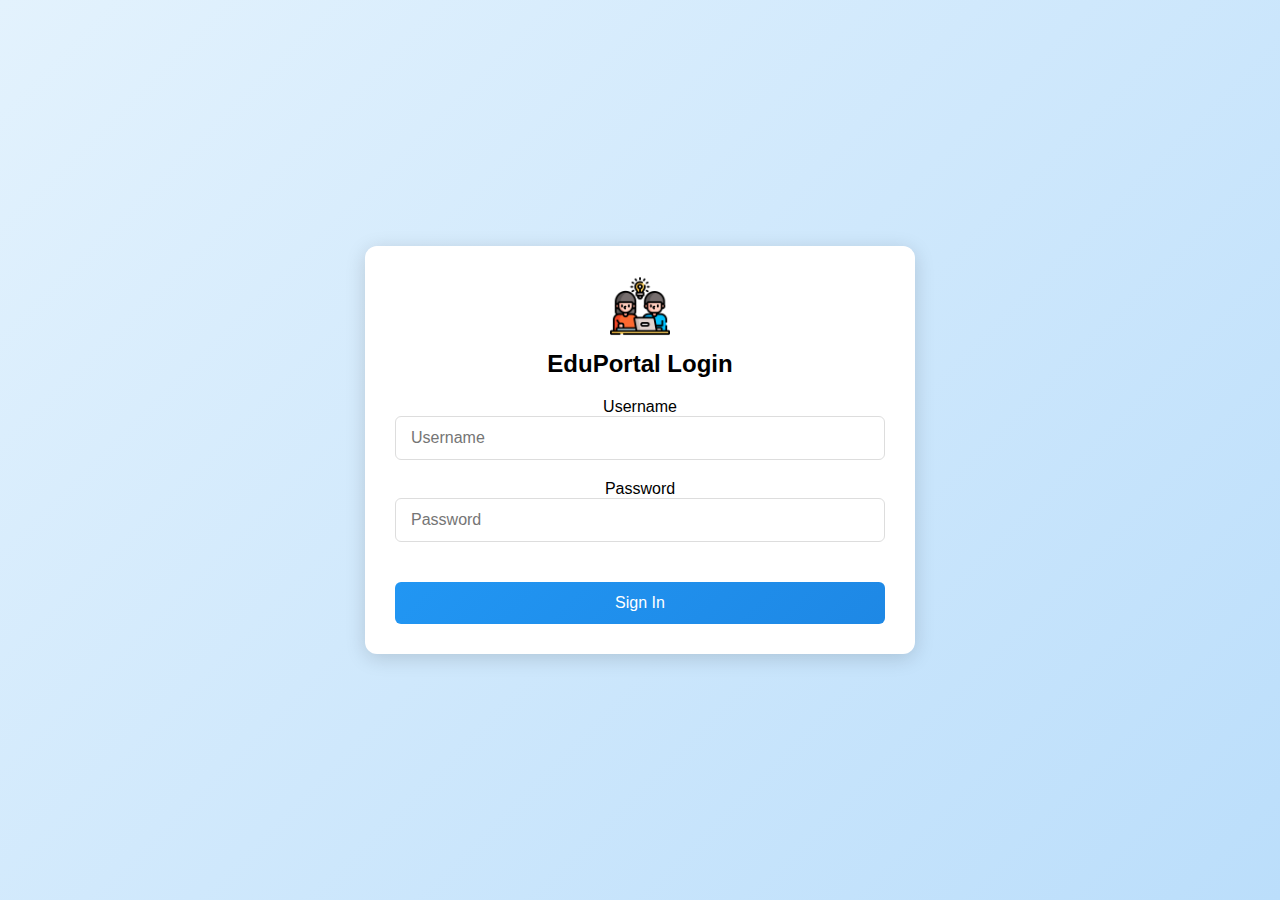
<file: index.html>
<!DOCTYPE html>
<html lang="en">
<head>
    <meta charset="UTF-8">
    <meta name="viewport" content="width=device-width, initial-scale=1.0">
    <title>EduPortal Login</title>
    <link rel="stylesheet" href="https://cdnjs.cloudflare.com/ajax/libs/font-awesome/6.0.0-beta3/css/all.min.css">
    <link rel="stylesheet" href="css/style.css">
</head>
<body>
    <div class="login-container">
        <div class="logo-container">
            <img src="images/6747157.png" alt="EduPortal Logo" class="logo">
            <h2>EduPortal Login</h2>
        </div>
        <form id="loginForm">
            <div class="input-group">
                <label for="username">Username</label>
                <input type="text" id="username" placeholder="Username">
            </div>
            <div class="input-group">
                <label for="password">Password</label>
                <input type="password" id="password" placeholder="Password">
            </div>
            <button type="submit">Sign In</button>
        </form>
    </div>

    <script src="js/main.js"></script>
</body>
</html>
</file>
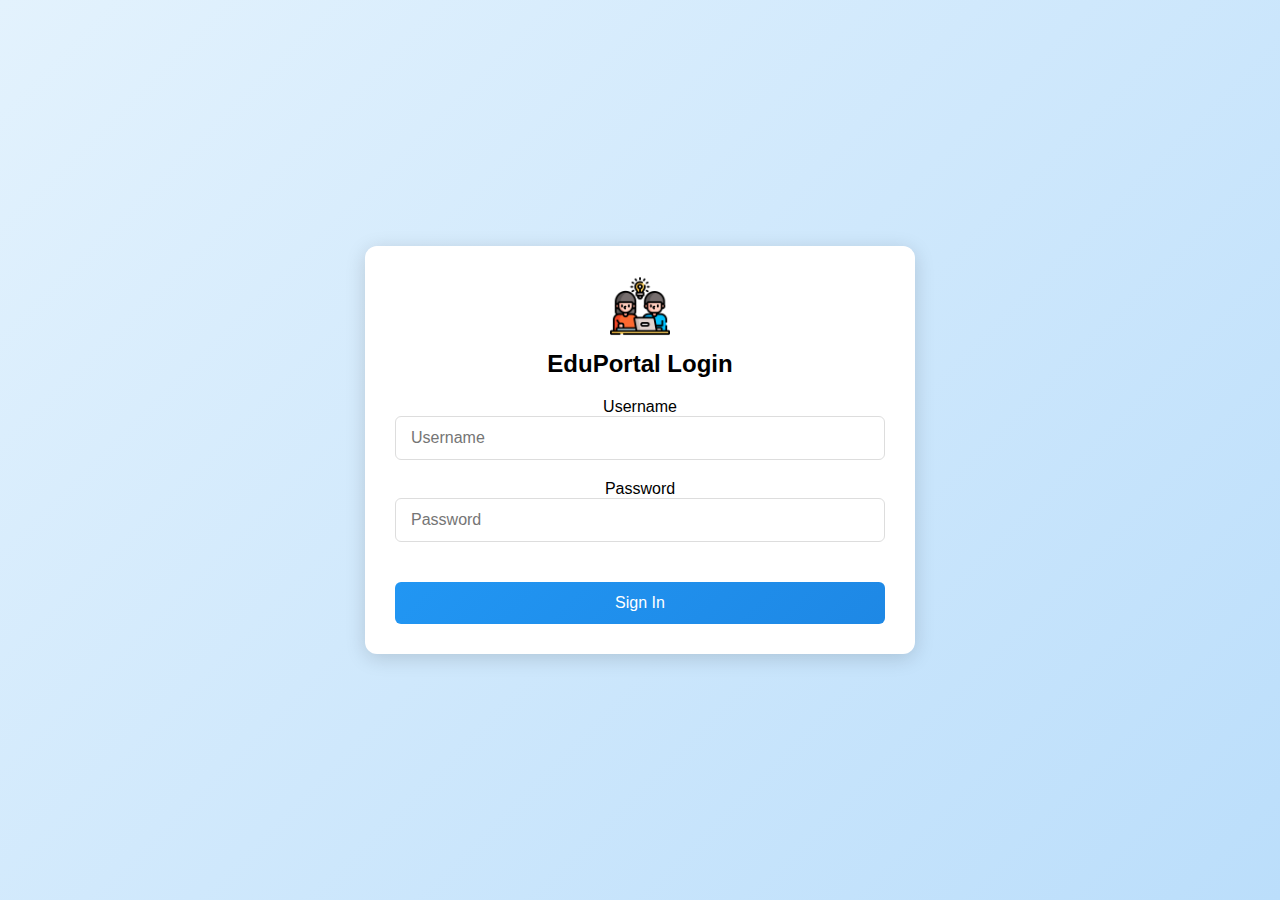
<file: dashboard.html>
<!DOCTYPE html>
<html lang="en">
<head>
    <meta charset="UTF-8">
    <meta name="viewport" content="width=device-width, initial-scale=1.0">
    <title>Dashboard</title>
    <link rel="stylesheet" href="css/dashboard.css">
</head>
<body>
    <header>
        <div class="container">
            <img src="images/6747157.png" alt="EduPortal Logo" class="logo">
            <h1>EduPortal</h1>
            <button id="logout-button" onclick="logout()">Logout</button>
        </div>
    </header>

    <main class="container">
        <!-- Student Information Section -->
       <!-- Student Information Section -->
<section>
    <h2>Student Information</h2>
    <div class="info-box">
        <div class="info-row">
            <label><strong>Roll Number:</strong></label>
            <input type="text" id="roll-number" class="editable-field" readonly value="A123456">
            <button class="edit-button" onclick="toggleEdit('roll-number')">Edit</button>
        </div>
        <div class="info-row">
            <label><strong>Name:</strong></label>
            <input type="text" id="student-name" class="editable-field" readonly value="John Doe">
            <button class="edit-button" onclick="toggleEdit('student-name')">Edit</button>
        </div>
        <div class="info-row">
            <label><strong>Division:</strong></label>
            <input type="text" id="division" class="editable-field" readonly value="A">
            <button class="edit-button" onclick="toggleEdit('division')">Edit</button>
        </div>
        <div class="info-row">
            <label><strong>Mobile Number:</strong></label>
            <input type="text" id="mobile-number" class="editable-field" readonly value="+1234567890">
            <button class="edit-button" onclick="toggleEdit('mobile-number')">Edit</button>
        </div>
    </div>
</section>

        
        <!-- Exam Results Section -->
 <!-- Exam Results Section -->
<section>
    <h2>Exam Results</h2>
    <div class="table-container">
        <table>
            <thead>
                <tr>
                    <th>Subject</th>
                    <th>Grade</th>
                    <th>Score</th>
                    <th>Percentage</th>
                    <th>Actions</th>
                </tr>
            </thead>
            <tbody>
                <tr>
                    <td>Mathematics</td>
                    <td><input type="text" value="A" class="editable-field" readonly></td>
                    <td><input type="text" value="92/100" class="editable-field" readonly></td>
                    <td><input type="text" value="92%" class="editable-field" readonly></td>
                    <td><button class="result-edit-button" style="display: none;">Edit</button></td>
                </tr>
                <tr>
                    <td>Physics</td>
                    <td><input type="text" value="B" class="editable-field" readonly></td>
                    <td><input type="text" value="82/100" class="editable-field" readonly></td>
                    <td><input type="text" value="82%" class="editable-field" readonly></td>
                    <td><button class="result-edit-button" style="display: none;">Edit</button></td>
                </tr>
                <tr>
                    <td>Computer Science</td>
                    <td><input type="text" value="A" class="editable-field" readonly></td>
                    <td><input type="text" value="95/100" class="editable-field" readonly></td>
                    <td><input type="text" value="95%" class="editable-field" readonly></td>
                    <td><button class="result-edit-button" style="display: none;">Edit</button></td>
                </tr>
            </tbody>
        </table>
    </div>
</section>


        <!-- Certificates Section -->
        <section>
            <h2>Certificates</h2>
            <div class="certificate-box">
                <p>Academic Excellence</p>
                <button>Download</button>
            </div>
            <div class="certificate-box">
                <p>Science Fair Winner</p>
                <button>Download</button>
            </div>
        </section>
    </main> 

    <script src="js/dashboard.js"></script>
</body>
</html>
</file>
<file: css/style.css>
/* Global Styles */
* {
    box-sizing: border-box;
    margin: 0;
    padding: 0;
}

body {
    font-family: Arial, sans-serif;
    background: linear-gradient(135deg, #e3f2fd, #bbdefb);
    display: flex;
    justify-content: center;
    align-items: center;
    height: 100vh;
}

.login-container {
    width: 100%;
    max-width: 550px;
    padding: 30px;
    background-color: white;
    box-shadow: 0 4px 20px rgba(0, 0, 0, 0.15);
    border-radius: 12px;
    text-align: center;
}

.logo-container {
    margin-bottom: 20px;
}

.logo {
    width: 60px;
    height: auto;
    margin-bottom: 10px;
}

h2 {
    color:black;
    font-size: 1.5em;
}

/* Input Group Styles */
.input-group {
    position: relative;
    margin-bottom: 20px;
}

.input-group input {
    width: 100%;
    padding: 12px 45px 12px 15px;
    border: 1px solid #ddd;
    border-radius: 6px;
    font-size: 1em;
}

.input-group i {
    position: absolute;
    left: 10px;
    top: 50%;
    transform: translateY(-50%);
    color: #888;
}

/* Toggle Password Icon */
.toggle-password {
    position: absolute;
    right: 10px;
    top: 50%;
    transform: translateY(-50%);
    cursor: pointer;
    color: #888;
}

/* Button Styles */
button {
    width: 100%;
    padding: 12px;
    background: linear-gradient(135deg, #2196f3, #1e88e5);
    color: white;
    font-size: 1em;
    border: none;
    border-radius: 6px;
    cursor: pointer;
    margin-top: 20px;
    transition: all 0.3s ease;
}

button:hover {
    background: linear-gradient(135deg, #1e88e5, #1976d2);
    transform: translateY(-2px);
}

/* Responsive Design */
@media (max-width: 480px) {
    .login-container {
        padding: 20px;
        max-width: 90%;
    }
}
</file>
<file: css/dashboard.css>
/* Global Styles */
body {
    font-family: Arial, sans-serif;
    background-color: #f3f4f6;
    margin: 0;
}

/* Header Styles */
header {
    background-color: #6366f1;
    padding: 15px;
    color: white;
    box-shadow: 0 2px 4px rgba(0, 0, 0, 0.1);
}

.header-container {
    display: inline-flex;
    justify-content: space-between;
    align-items: center;
    flex-wrap: wrap;
}

.logo {
    height: 60px;
}

/* Main Content Styles */
main {
    padding: 20px;
}

/* Section Styles */
section {
    background-color: white;
    padding: 20px;
    margin-bottom: 20px;
    border-radius: 8px;
    box-shadow: 0 4px 12px rgba(0, 0, 0, 0.1);
}

/* Heading Styles */
h2 {
    margin-top: 0;
    color: #333;
}

/* Student Information Section */
.info-box {
    display: grid;
    grid-template-columns: 1fr 2fr;
    gap: 15px 20px;
    align-items: center;
}

.info-row {
    display: contents; /* Ensures grid layout still applies */
}

.info-box label {
    font-weight: bold;
    color: #6366f1;
    text-align: right;
    padding-right: 15px;
    font-size: 16px;
}

.editable-field {
    border: 1px solid #ccc;
    padding: 12px 15px;
    border-radius: 8px;
    width: 100%;
    box-sizing: border-box;
    background: linear-gradient(to bottom, #f9f9f9, #fff);
    font-size: 16px;
    color: #333;
    box-shadow: inset 0 2px 4px rgba(0, 0, 0, 0.05);
    transition: all 0.3s ease;
}

.editable-field:focus {
    border-color: #6366f1;
    background: linear-gradient(to bottom, #fff, #f0f0ff);
    outline: none;
    box-shadow: 0 0 8px rgba(99, 102, 241, 0.6);
    transform: scale(1.02);
}

.editable-field::placeholder {
    color: #bbb;
    font-style: italic;
}

.editable-field:hover {
    border-color: #999;
    background: linear-gradient(to bottom, #fff, #f7f7f7);
}

/* Progress Bar Styles */
.progress-box {
    display: flex;
    align-items: center;
    justify-content: space-between;
}

.progress-bar {
    background-color: #ddd;
    border-radius: 5px;
    overflow: hidden;
    margin-bottom: 10px;
    height: 10px;
    width: 70%; /* Adjust width to create space for the label */
}

.progress-bar span {
    display: block;
    height: 100%;
    background-color: #6366f1;
    transition: width 0.3s ease;
}

/* Table Styles */
table {
    width: 100%;
    border-collapse: collapse;
    overflow-x: auto; /* Makes the table scrollable */
}

th,
td {
    padding: 12px;
    text-align: left;
    border-bottom: 1px solid #ddd;
}

th {
    background-color: #f9f9f9;
    font-weight: bold;
}

tr:hover {
    background-color: #f1f1f1;
}

/* Button Styles */
button {
    max-width: 200px;
    width: 100%;
    padding: 12px 20px;
    background-color: #4f46e5;
    color: white;
    border: none;
    border-radius: 8px;
    cursor: pointer;
    transition: background-color 0.3s ease, transform 0.2s ease, box-shadow 0.2s ease;
    box-shadow: 0 4px 6px rgba(0, 0, 0, 0.1);
}

button:hover {
    background-color: #4338ca;
    transform: translateY(-3px);
    box-shadow: 0 6px 12px rgba(0, 0, 0, 0.15);
}

button:active {
    transform: translateY(0);
}

/* Media Queries for Responsiveness */
@media (max-width: 768px) {
    main {
        padding: 10px;
    }

    section {
        padding: 15px;
    }

    h2 {
        font-size: 20px;
    }

    button {
        width: 100%;
        padding: 12px;
    }

    th,
    td {
        padding: 8px;
        font-size: 14px;
    }

    .info-box {
        grid-template-columns: 1fr; /* Stack fields on smaller screens */
    }

    .info-box label {
        text-align: left;
        padding-right: 0;
        padding-bottom: 5px;
    }
}

@media (max-width: 480px) {
    .header-container {
        flex-direction: column;
        align-items: flex-start;
    }

    h2 {
        font-size: 18px;
    }

    .info-box {
        gap: 10px;
    }

    .editable-field {
        padding: 10px;
        font-size: 14px;
    }

    .info-box label {
        font-size: 14px;
    }

    /* Stack form fields and reduce spacing */
    .student-info, .exam-results, .certificate-box {
        display: flex;
        flex-direction: column;
        gap: 10px;
    }

    /* Table adjustments for small screens */
    table,
    th,
    td {
        font-size: 12px;
        padding: 6px;
    }
}
</file>
